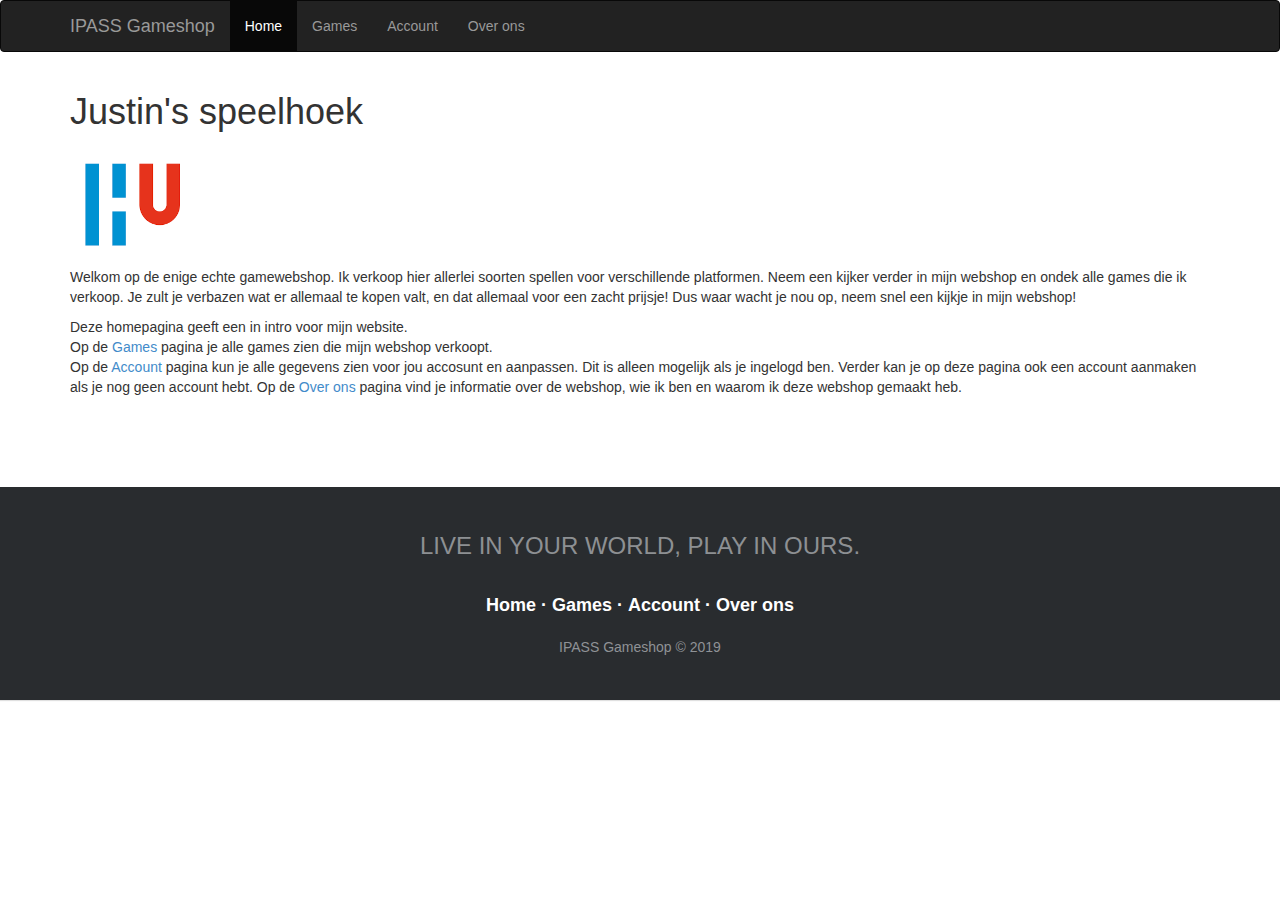
<file: web/index.html>
<!DOCTYPE html>
<html lang="en">
<head>
    <meta charset="UTF-8">
    <title>IPASS Gameshop</title>

    <link rel="stylesheet" href="css/bootstrap.min.css" />
    <link rel="stylesheet" href="css/style.css" />
</head>
<body>

<header>
    <nav class="navbar navbar-inverse">
        <div class="container">
            <div class="navbar-header">
                <button type="button" class="navbar-toggle collapsed" data-toggle="collapse" data-target="#navbar-collapsable" aria-expanded="false">
                    <span class="sr-only">Toggle navigation</span>
                    <span class="icon-bar"></span>
                    <span class="icon-bar"></span>
                    <span class="icon-bar"></span>
                </button>
                <a href="#" class="navbar-brand">
                    IPASS Gameshop
                </a>
            </div>

            <div class="collapse navbar-collapse" id="navbar-collapsable">
                <ul class="nav navbar-nav">
                    <li class="active"><a href="#">Home <span class="sr-only">(current)</span></a></li>
                    <li><a href="games.html">Games</a></li>
                    <li><a href="account.html">Account</a></li>
                    <li><a href="about.html">Over ons</a></li>
                    <!-- check of de gebruiker admin is <li><a href="admin.html">Admin panel</a></li> -->
                </ul>
            </div>
        </div>
    </nav>
</header>

<div class="container">
    <h1>Justin's speelhoek</h1> <!-- Titel met tekst & hyperlinks. -->
    <img class="hufoto" src="img/hu.png" width="125" height="125">
    <p> Welkom op de enige echte gamewebshop. Ik verkoop hier allerlei soorten spellen voor verschillende platformen.
        Neem een kijker verder in mijn webshop en
        ondek alle games die ik verkoop. Je zult je verbazen wat er allemaal te kopen valt, en dat allemaal voor een
        zacht prijsje! Dus waar wacht je nou op, neem snel een kijkje in mijn webshop!</p>


    <p>Deze homepagina geeft een in intro voor mijn website.<br>
        Op de <span><a class="hyperlink" href="games.html">Games</a></span> pagina je alle games zien die mijn
        webshop verkoopt. <br/>
        Op de <span><a class="hyperlink" href="account.html">Account</a></span> pagina kun je alle gegevens zien
        voor jou accosunt en aanpassen. Dit is alleen mogelijk als je ingelogd ben. Verder kan je
        op deze pagina ook een account aanmaken als je nog geen account hebt.
        Op de <span><a class="hyperlink" href="about.html">Over ons</a></span> pagina vind je informatie over de
        webshop, wie ik ben en waarom ik deze webshop gemaakt heb.
    </p>
</div>



<footer class="footer-basic-centered">
    <p class="footer-company-motto">LIVE IN YOUR WORLD, PLAY IN OURS.</p>
    <p class="footer-links">
        <a href="#">Home</a>
        ·
        <a href="#">Games</a>
        ·
        <a href="#">Account</a>
        ·
        <a href="#">Over ons</a>
    </p>
    <p class="footer-company-name">IPASS Gameshop © 2019</p>
</footer>

</body>
</html>
</file>
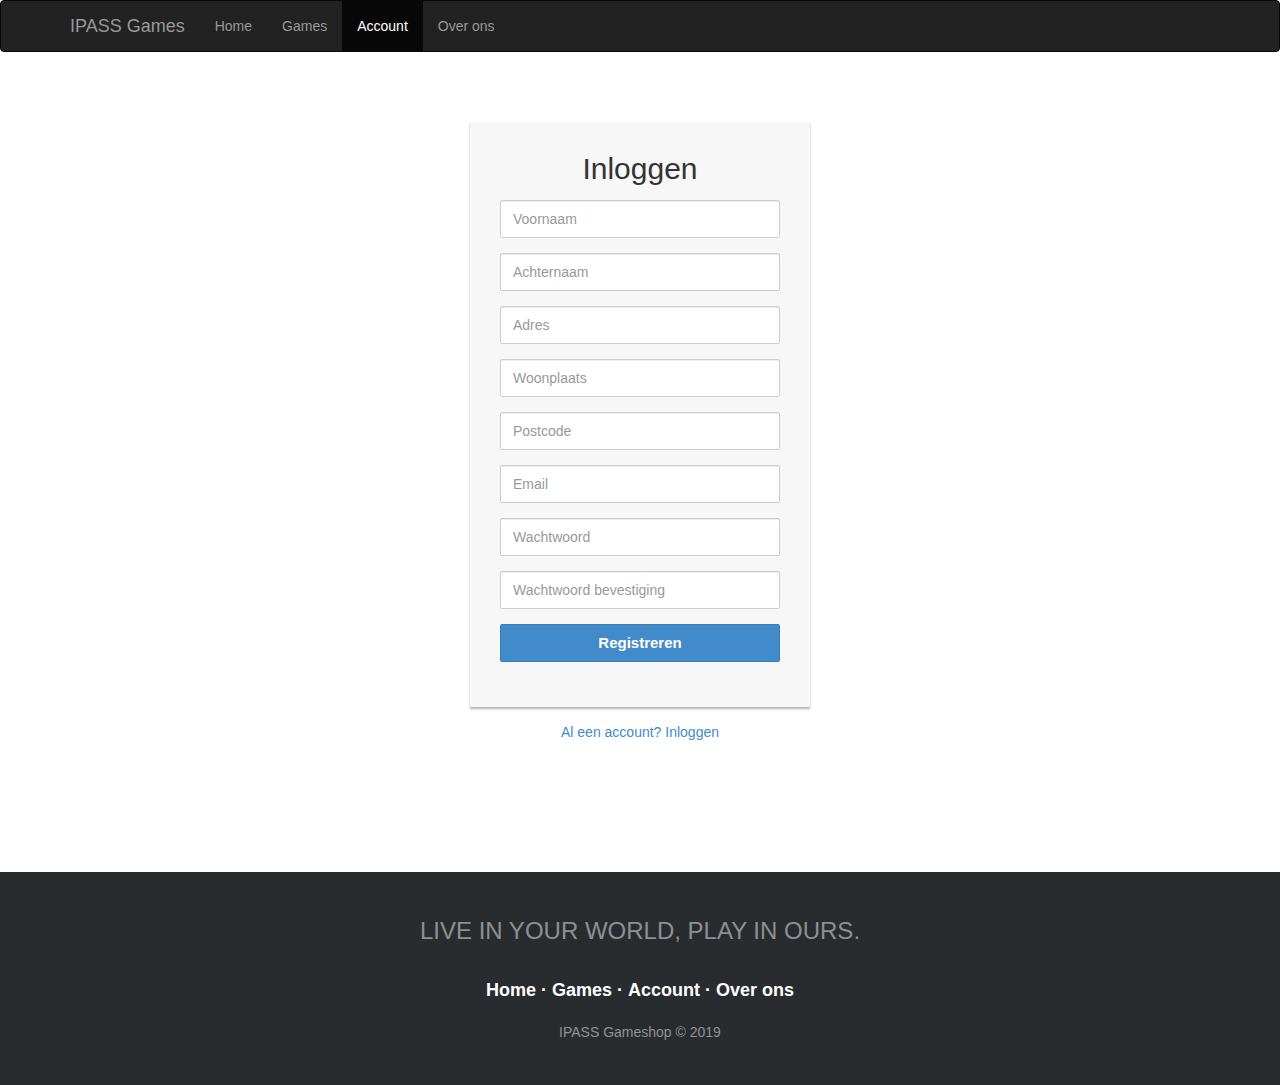
<file: web/account-register.html>
<!DOCTYPE html>
<html lang="en">
<head>
    <meta charset="UTF-8">
    <title>IPASS Gameshop</title>

    <link rel="stylesheet" href="css/bootstrap.min.css" />
    <link rel="stylesheet" href="css/style.css" />

    <script type="text/javascript" src="js/jquery-3.4.1.min.js"></script>
    <script type="text/javascript" src="js/main-script.js"></script>
</head>

<body>

<header>
    <nav class="navbar navbar-inverse">
        <div class="container">
            <div class="navbar-header">
                <button type="button" class="navbar-toggle collapsed" data-toggle="collapse" data-target="#navbar-collapsable" aria-expanded="false">
                    <span class="sr-only">Toggle navigation</span>
                    <span class="icon-bar"></span>
                    <span class="icon-bar"></span>
                    <span class="icon-bar"></span>
                </button>
                <a href="#" class="navbar-brand">
                    IPASS Games
                </a>
            </div>

            <div class="collapse navbar-collapse" id="navbar-collapsable">
                <ul class="nav navbar-nav">
                    <li><a href="index.html">Home <span class="sr-only">(current)</span></a></li>
                    <li><a href="games.html">Games</a></li>
                    <li class="active"><a href="account.html">Account</a></li>
                    <li><a href="about.html">Over ons</a></li>
                    <!-- check of de gebruiker admin is <li><a href="admin.html">Admin panel</a></li> -->
                </ul>
            </div>
        </div>
    </nav>
</header>

<div class="container">

    <div class="row">

        <div class="login-form">
            <form action="#" method="post">
                <h2 class="text-center">Inloggen</h2>
                <div class="form-group">
                    <input type="text" class="form-control" placeholder="Voornaam" required="required" name="voornaam" id="voornaam">
                </div>
                <div class="form-group">
                    <input type="text" class="form-control" placeholder="Achternaam" required="required" name="achternaam" id="achternaam">
                </div>
                <div class="form-group">
                    <input type="text" class="form-control" placeholder="Adres" required="required" name="adres" id="adres">
                </div>
                <div class="form-group">
                    <input type="text" class="form-control" placeholder="Woonplaats" required="required" name="woonplaats" id="woonplaats">
                </div>
                <div class="form-group">
                    <input type="text" class="form-control" placeholder="Postcode" required="required" name="postcode" id="postcode">
                </div>
                <div class="form-group">
                    <input type="text" class="form-control" placeholder="Email" required="required" name="email" id="email">
                </div>
                <div class="form-group">
                    <input type="password" class="form-control" placeholder="Wachtwoord" required="required" name="password1" id="password1">
                </div>
                <div class="form-group">
                    <input type="password" class="form-control" placeholder="Wachtwoord bevestiging" required="required" name="password2" id="password2">
                </div>

                <div class="error-msg"></div>

                <div class="form-group">
                    <button type="submit" class="btn btn-primary btn-block">Registreren</button>
                </div>
            </form>
            <p class="text-center"><a href="account.html">Al een account? Inloggen</a></p>
        </div>

    </div>
</div>

<footer class="footer-basic-centered">
    <p class="footer-company-motto">LIVE IN YOUR WORLD, PLAY IN OURS.</p>
    <p class="footer-links">
        <a href="#">Home</a>
        ·
        <a href="#">Games</a>
        ·
        <a href="#">Account</a>
        ·
        <a href="#">Over ons</a>
    </p>
    <p class="footer-company-name">IPASS Gameshop © 2019</p>
</footer>

<script>
    $("form").submit(function(e){
       e.preventDefault();
       let errors = validateFormFields();

       if(errors.length === 0) {
           printErrorMessages(errors);
           return;
       }

       let account = {

       }
    });

    function validateFormFields() {
        let password1 = $("#password1").val();
        let password2 = $("#password2").val();
        let errors = [''];
        if(password1 !== password2) {
            errors.push('De wachtwoorden komen niet overeen');
        }
        return errors;
    }

    function printErrorMessages(errors) {
        let errorHtml = '<div class="alert alert-danger">';
        errors.each(function(index, error) {
            errorHtml.append(error);
        });
        errorHtml + '</div>';
        $(".error-msg").html(errorHtml);
    }
</script>
</body>
</html>
</file>
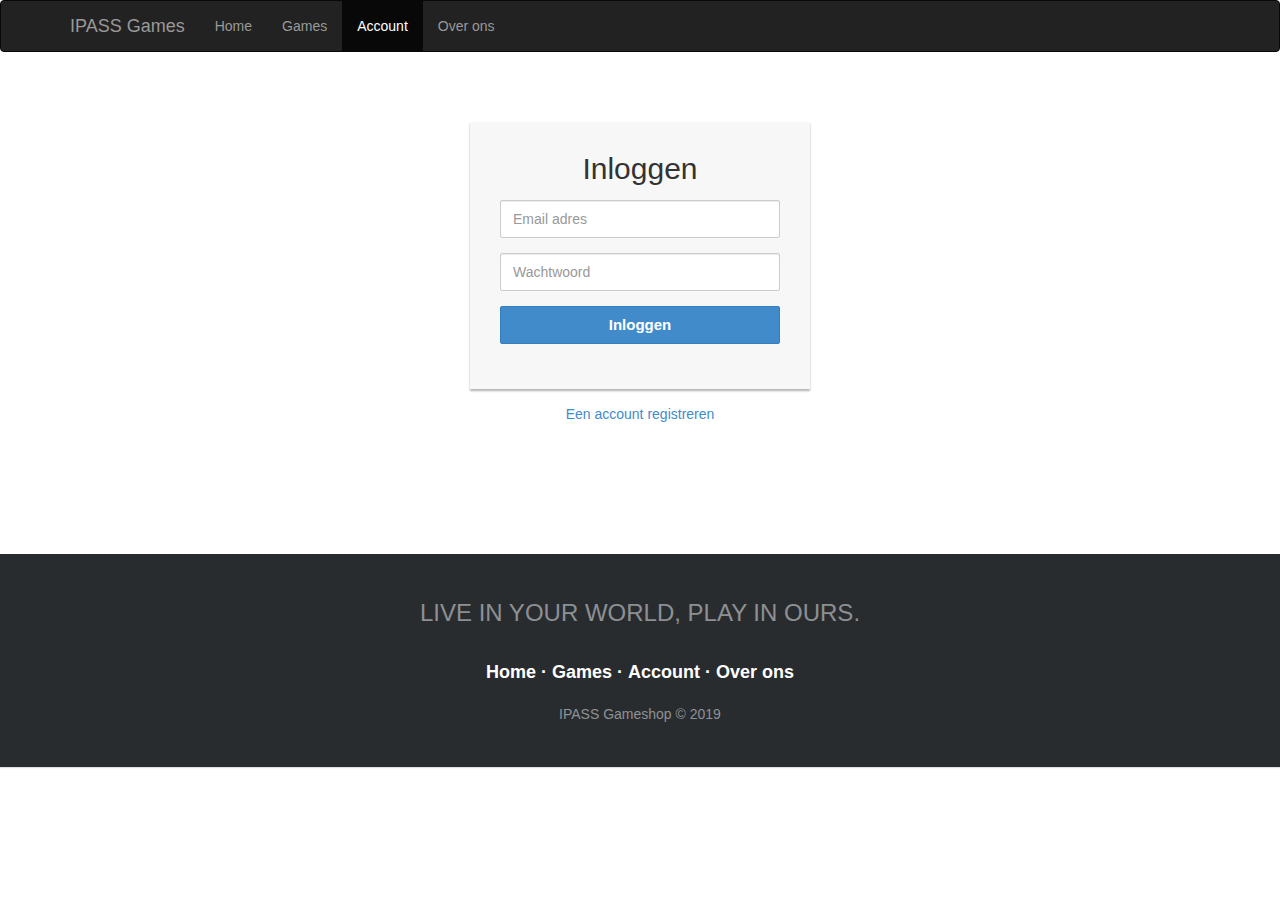
<file: web/account.html>
<!DOCTYPE html>
<html>
<head>
    <meta charset="UTF-8">
    <title>IPASS Gameshop</title>

    <link rel="stylesheet" href="css/bootstrap.min.css" />
    <link rel="stylesheet" href="css/style.css" />

    <script type="text/javascript" src="js/jquery-3.4.1.min.js"></script>
    <script type="text/javascript" src="js/main-script.js"></script>
</head>

<body>

<header>
    <nav class="navbar navbar-inverse">
        <div class="container">
            <div class="navbar-header">
                <button type="button" class="navbar-toggle collapsed" data-toggle="collapse" data-target="#navbar-collapsable" aria-expanded="false">
                    <span class="sr-only">Toggle navigation</span>
                    <span class="icon-bar"></span>
                    <span class="icon-bar"></span>
                    <span class="icon-bar"></span>
                </button>
                <a href="#" class="navbar-brand">
                    IPASS Games
                </a>
            </div>

            <div class="collapse navbar-collapse" id="navbar-collapsable">
                <ul class="nav navbar-nav">
                    <li><a href="index.html">Home <span class="sr-only">(current)</span></a></li>
                    <li><a href="games.html">Games</a></li>
                    <li class="active"><a href="account.html">Account</a></li>
                    <li><a href="about.html">Over ons</a></li>
                    <!-- check of de gebruiker admin is <li><a href="admin.html">Admin panel</a></li> -->
                </ul>
            </div>
        </div>
    </nav>
</header>


<div class="container">

    <div class="row">

        <div class="login-form">
            <form action="#" method="post">
                <h2 class="text-center">Inloggen</h2>
                <div class="form-group">
                    <input type="text" class="form-control" placeholder="Email adres" required="required">
                </div>
                <div class="form-group">
                    <input type="password" class="form-control" placeholder="Wachtwoord" required="required">
                </div>
                <div class="form-group">
                    <button type="submit" class="btn btn-primary btn-block">Inloggen</button>
                </div>
            </form>
            <p class="text-center"><a href="account-register.html">Een account registreren</a></p>
        </div>

    </div>
</div>

<footer class="footer-basic-centered">
    <p class="footer-company-motto">LIVE IN YOUR WORLD, PLAY IN OURS.</p>
    <p class="footer-links">
        <a href="#">Home</a>
        ·
        <a href="#">Games</a>
        ·
        <a href="#">Account</a>
        ·
        <a href="#">Over ons</a>
    </p>
    <p class="footer-company-name">IPASS Gameshop © 2019</p>
</footer>

</body>
</html>
</file>
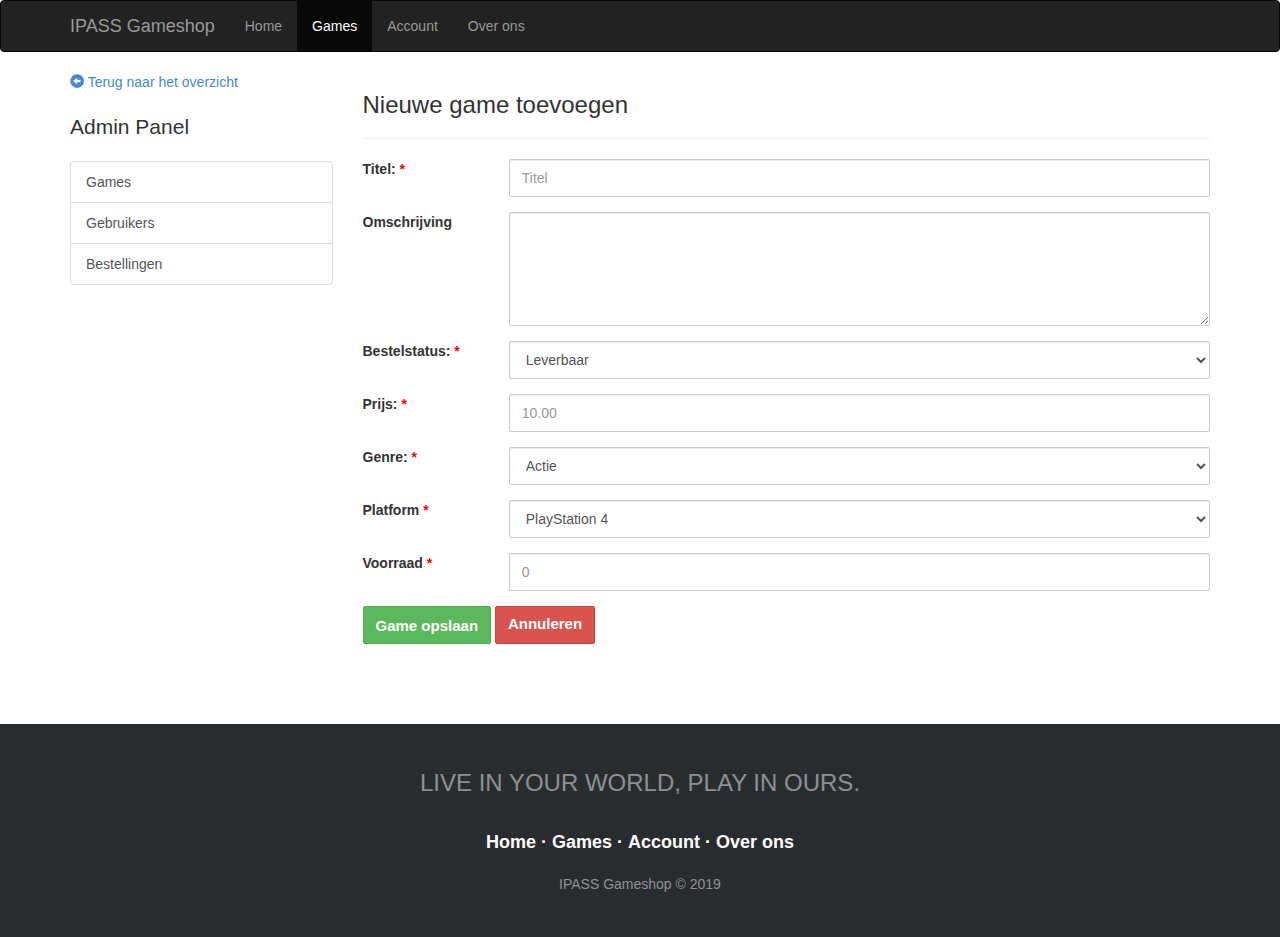
<file: web/game-new.html>
<!DOCTYPE html>
<html lang="en">
<head>
    <meta charset="UTF-8">
    <title>IPASS Gameshop</title>

    <link rel="stylesheet" href="css/bootstrap.min.css"/>
    <link rel="stylesheet" href="css/style.css"/>

    <script type="text/javascript" src="js/jquery-3.4.1.min.js"></script>
    <script type="text/javascript" src="js/main-script.js"></script>
</head>
<body>
<!-- TODO: Check admin rechten -->

<header>
    <nav class="navbar navbar-inverse">
        <div class="container">
            <div class="navbar-header">
                <button type="button" class="navbar-toggle collapsed" data-toggle="collapse"
                        data-target="#navbar-collapsable" aria-expanded="false">
                    <span class="sr-only">Toggle navigation</span>
                    <span class="icon-bar"></span>
                    <span class="icon-bar"></span>
                    <span class="icon-bar"></span>
                </button>
                <a href="#" class="navbar-brand">
                    IPASS Gameshop
                </a>
            </div>

            <div class="collapse navbar-collapse" id="navbar-collapsable">
                <ul class="nav navbar-nav">
                    <li><a href="index.html">Home <span class="sr-only">(current)</span></a></li>
                    <li class="active"><a href="games.html">Games</a></li>
                    <li><a href="account.html">Account</a></li>
                    <li><a href="about.html">Over ons</a></li>
                    <!-- check of de gebruiker admin is <li><a href="admin.html">Admin panel</a></li> -->
                </ul>
            </div>
        </div>
    </nav>
</header>


<div class="container">

    <div class="row">

        <div class="col-lg-3">
            <a href="games.html"><i class="glyphicon glyphicon-circle-arrow-left"></i> Terug naar het overzicht</a>
            <br><br>
            <p class="lead">Admin Panel</p>
            <div class="list-group">
                <a href="#" class="list-group-item">Games</a>
                <a href="#" class="list-group-item">Gebruikers</a>
                <a href="#" class="list-group-item">Bestellingen</a>
            </div>
        </div>
        <!-- /.col-lg-3 -->

        <div class="loader"></div>
        <div class="col-lg-9">

            <h3>Nieuwe game toevoegen</h3>
            <hr>
            <form action="#" method="post">
                <div class="form-group row">
                    <label for="titel" class="col-md-2 col-sm-2 col-form-label">Titel: <span
                            class="required">*</span></label>
                    <div class="col-md-10 col-sm-10">
                        <input type="text" class="form-control" placeholder="Titel" id="titel" name="titel">
                    </div>
                </div>

                <div class="form-group row">
                    <label for="omschrijving" class="col-md-2 col-sm-2 col-form-label">Omschrijving </label>
                    <div class="col-md-10 col-sm-10">
                        <textarea name="omschrijving" id="omschrijving" cols="30" rows="5"
                                  class="form-control"></textarea>
                    </div>
                </div>

                <div class="form-group row">
                    <label for="bestelStatus" class="col-md-2 col-sm-2 col-form-label">Bestelstatus: <span
                            class="required">*</span></label>
                    <div class="col-md-10 col-sm-10">
                        <select name="bestelstatus" id="bestelStatus" class="form-control">
                            <option value="leverbaar">Leverbaar</option>
                            <option value="nietleverbaar">Niet leverbaar</option>
                            <option value="tijdelijkuitverkocht">Tijdelijk uitverkocht</option>
                            <option value="preorder">Pre-order</option>
                        </select>
                    </div>
                </div>

                <div class="form-group row">
                    <label for="prijs" class="col-md-2 col-sm-2 col-form-label">Prijs: <span
                            class="required">*</span></label>
                    <div class="col-md-10 col-sm-10">
                        <input type="number" class="form-control" placeholder="10.00" id="prijs" name="prijs">
                    </div>
                </div>

                <div class="form-group row">
                    <label for="genre" class="col-md-2 col-sm-2 col-form-label">Genre: <span
                            class="required">*</span></label>
                    <div class="col-md-10 col-sm-10">
                        <select name="genre" id="genre" class="form-control">
                            <option value="Actie">Actie</option>
                            <option value="Puzzel">Puzzel</option>
                            <option value="Racing">Racing</option>
                            <option value="Arcade">Arcade</option>
                            <option value="Fighting">Fighting</option>
                            <option value="Horror">Horror</option>
                            <option value="Music">Music</option>
                            <option value="Role playing">Role playing</option>
                            <option value="Shooter">Shooter</option>
                            <option value="Simulatie">Simulatie</option>
                            <option value="Sport">Sport</option>
                            <option value="Strategie">Strategie</option>
                            <option value="Voetbal">Voetbal</option>
                        </select>
                    </div>
                </div>

                <div class="form-group row">
                    <label for="platform" class="col-md-2 col-sm-2 col-form-label">Platform <span
                            class="required">*</span></label>
                    <div class="col-md-10 col-sm-10">
                        <select name="platform" id="platform" class="form-control">
                            <option value="PlayStation 4">PlayStation 4</option>
                            <option value="PC (Windows)">PC (Windows)</option>
                            <option value="Nintendo Switch">Nintendo Switch</option>
                            <option value="Xbox One">Xbox One</option>
                            <option value="Mac">Mac</option>
                            <option value="Nintendo 3DS">Nintendo 3DS</option>
                        </select>
                    </div>
                </div>

                <div class="form-group row">
                    <label for="voorraad" class="col-md-2 col-sm-2 col-form-label">Voorraad <span
                            class="required">*</span></label>
                    <div class="col-md-10 col-sm-10">
                        <input type="number" class="form-control" placeholder="0" id="voorraad" name="voorraad">
                    </div>
                </div>

                <div class="api-msg"></div>

                <input type="submit" class="btn btn-success" value="Game opslaan">
                <a href="#" class="btn btn-danger">Annuleren</a>
            </form>

        </div>

    </div>

</div>


<footer class="footer-basic-centered">
    <p class="footer-company-motto">LIVE IN YOUR WORLD, PLAY IN OURS.</p>
    <p class="footer-links">
        <a href="#">Home</a>
        ·
        <a href="#">Games</a>
        ·
        <a href="#">Account</a>
        ·
        <a href="#">Over ons</a>
    </p>
    <p class="footer-company-name">IPASS Gameshop © 2019</p>
</footer>

<script>
    $(document).ready(function () {
        $(".success-msg").css("display", "none");
        $(".error-msg").css("display", "none");
        // Reset de formulier velden
        $(".btn-danger").click(function () {
            $("form").get(0).reset();
        });

        // Submit het formulier naar de api
        $("form").submit(function (e) {
            e.preventDefault();

            let game = {
                'bestelStatus': $("#bestelStatus").val(),
                'genre': $("#genre").val(),
                'omschrijving': $("#omschrijving").val(),
                'platform': $("#platform").val(),
                'prijs': $("#prijs").val(),
                'titel': $("#titel").val(),
                'voorraad': $("#voorraad").val()
            };

            $.ajax({
                type: "POST",
                url: apiGamesUrl,
                data: JSON.stringify(game),
                contentType: 'application/json',
                success: function (response) {
                    $(".api-msg").html('<div class="success-msg alert alert-success">'+response.responseText+'</div>');
                },
                error: function (response) {
                    $(".api-msg").html('<div class="success-msg alert alert-success">'+response.responseText+'</div>');
                }
            })
        });
    });

</script>
</body>
</html>
</file>
<file: web/css/style.css>
/* =============================================================================
===== FOOTER ===================================================================
================================================================================ */


.footer-basic-centered{
    background-color: #292c2f;
    box-shadow: 0 1px 1px 0 rgba(0, 0, 0, 0.12);
    box-sizing: border-box;
    width: 100%;
    text-align: center;
    font: normal 18px sans-serif;

    padding: 45px;
    margin-top: 80px;
}

.footer-basic-centered .footer-company-motto{
    color:  #8d9093;
    font-size: 24px;
    margin: 0;
}

.footer-basic-centered .footer-company-name{
    color:  #8f9296;
    font-size: 14px;
    margin: 0;
}

.footer-basic-centered .footer-links{
    list-style: none;
    font-weight: bold;
    color:  #ffffff;
    padding: 35px 0 23px;
    margin: 0;
}

.footer-basic-centered .footer-links a{
    display:inline-block;
    text-decoration: none;
    color: inherit;
}

/* Response footer */

@media (max-width: 600px) {
    .footer-basic-centered{
        padding: 35px;
    }

    .footer-basic-centered .footer-company-motto{
        font-size: 18px;
    }

    .footer-basic-centered .footer-company-name{
        font-size: 12px;
    }

    .footer-basic-centered .footer-links{
        font-size: 14px;
        padding: 25px 0 20px;
    }

    .footer-basic-centered .footer-links a{
        line-height: 1.8;
    }
}

.leverstatus {
    text-transform: capitalize;
}

.required {
    color: red;
}

.thumbnail {
    border: none;
}

/** Login Form **/
.login-form {
    max-width: 340px;
    margin: 50px auto;
}
.login-form form {
    margin-bottom: 15px;
    background: #f7f7f7;
    box-shadow: 0px 2px 2px rgba(0, 0, 0, 0.3);
    padding: 30px;
}
.login-form h2 {
    margin: 0 0 15px;
}
.form-control, .btn {
    min-height: 38px;
    border-radius: 2px;
}
.btn {
    font-size: 15px;
    font-weight: bold;
}
</file>
